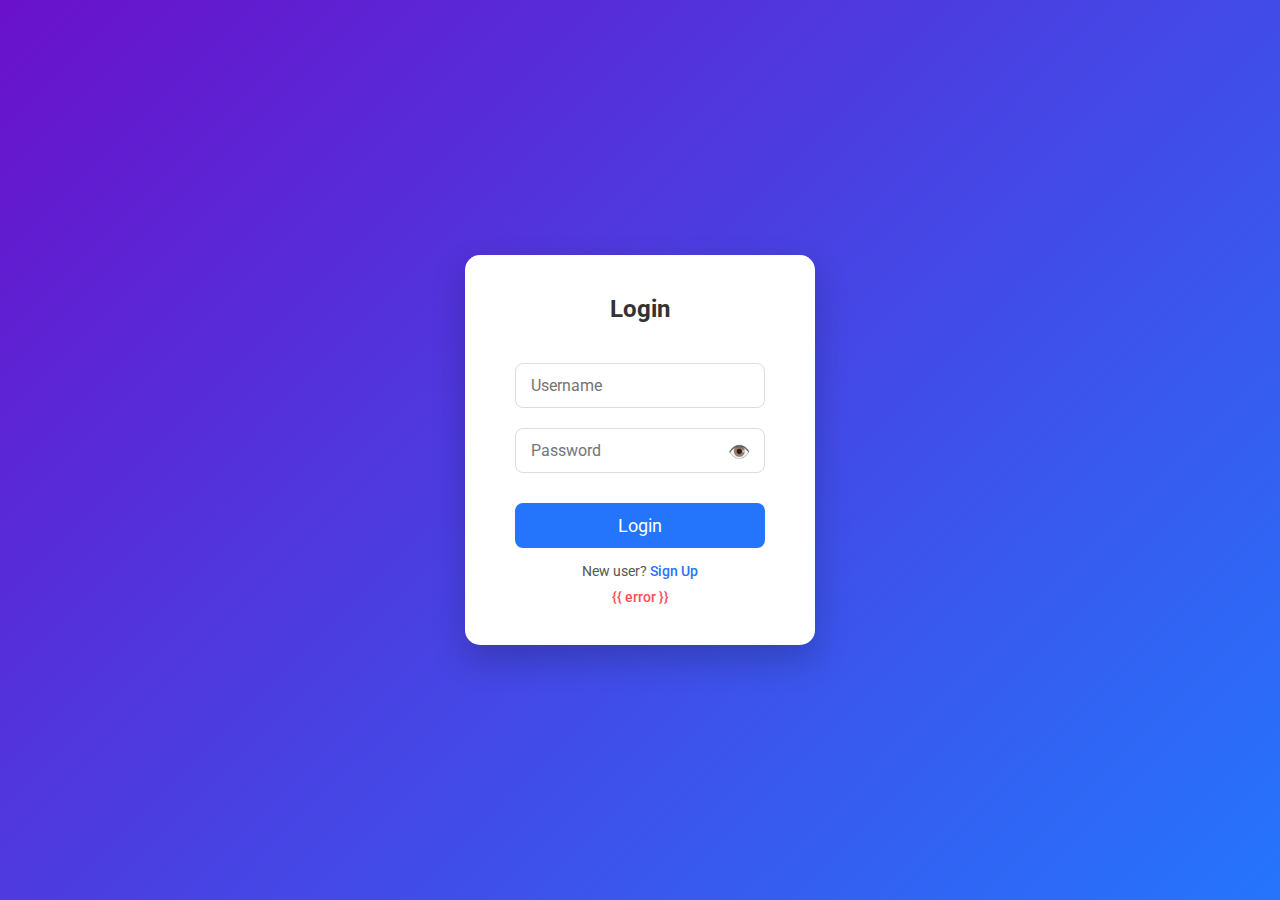
<file: index.html>
<!DOCTYPE html>
<html>
<head>
    <title>Login</title>
    <link rel="stylesheet" href="login.css">
</head>
<body>
    <div class="container">
        <h2>Login</h2>
        <form method="POST">
            <input type="text" name="username" placeholder="Username" required>
            <div class="password-container">
                <input type="password" name="password" placeholder="Password" required>
                <span class="toggle-password">👁️</span>
            </div>
            <button type="submit">Login</button>
        </form>
        <p>New user? <a href="/signup">Sign Up</a></p>
        <p class="error">{{ error }}</p>
    </div>
    <script>
    const toggle = document.querySelector('.toggle-password');
    const password = document.querySelector('input[name="password"]');

    toggle.addEventListener('click', () => {
        if(password.type === 'password') {
            password.type = 'text';
            toggle.textContent = '🙈';
        } else {
            password.type = 'password';
            toggle.textContent = '👁️';
        }
    });
    </script>

</body>
</html>
</file>
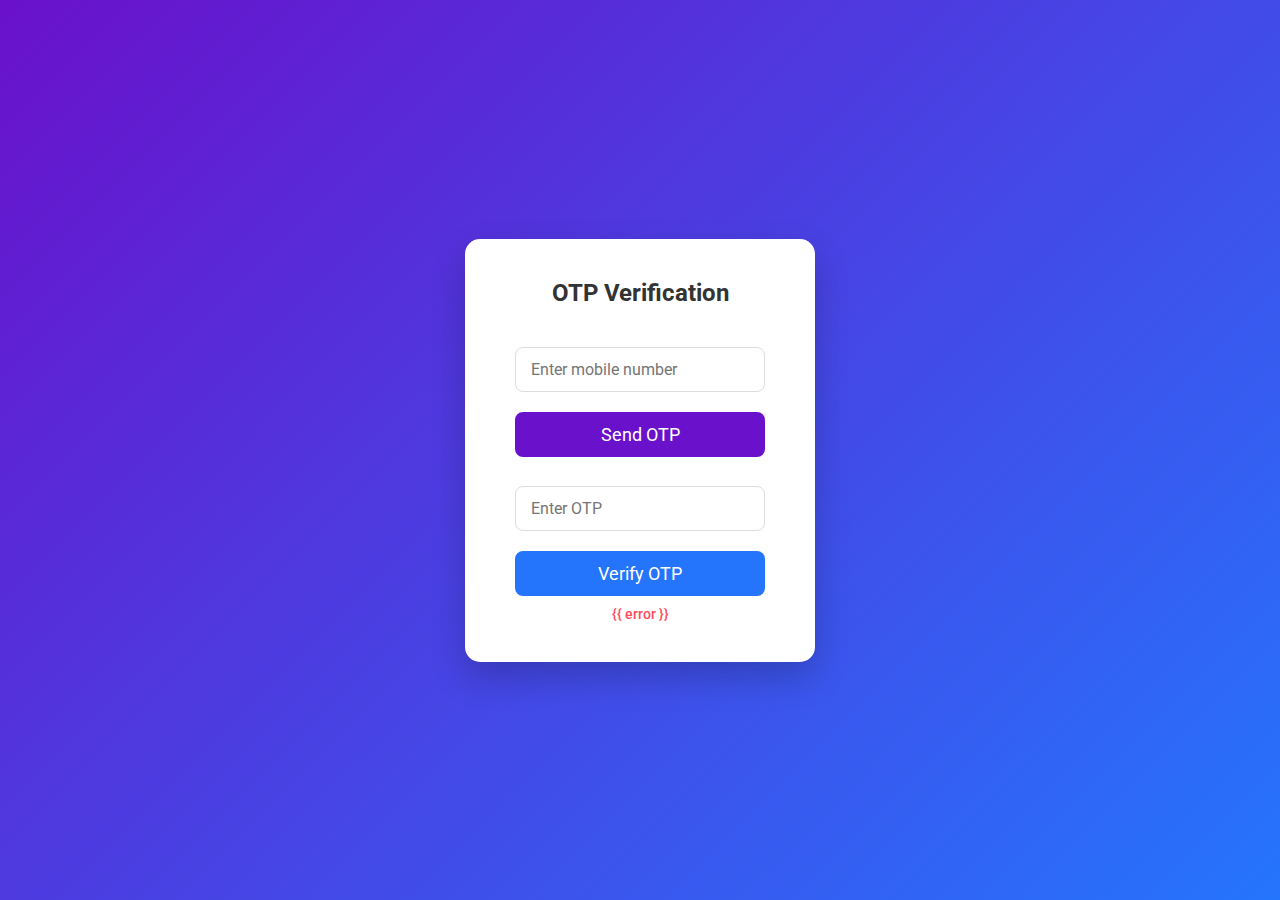
<file: otp.html>
<!DOCTYPE html>
<html>
<head>
    <title>OTP Verification</title>
    <link rel="stylesheet" href="otp.css">
</head>
<body>
    <div class="container">
        <h2>OTP Verification</h2>
        <form method="POST">
            <input type="text" name="mobile" placeholder="Enter mobile number" required>
            <button type="submit" name="send">Send OTP</button>
            <br><br>
            <input type="text" name="otp" placeholder="Enter OTP">
            <button type="submit" name="verify">Verify OTP</button>
        </form>
        <p class="error">{{ error }}</p>
    </div>
</body>
</html>
</file>
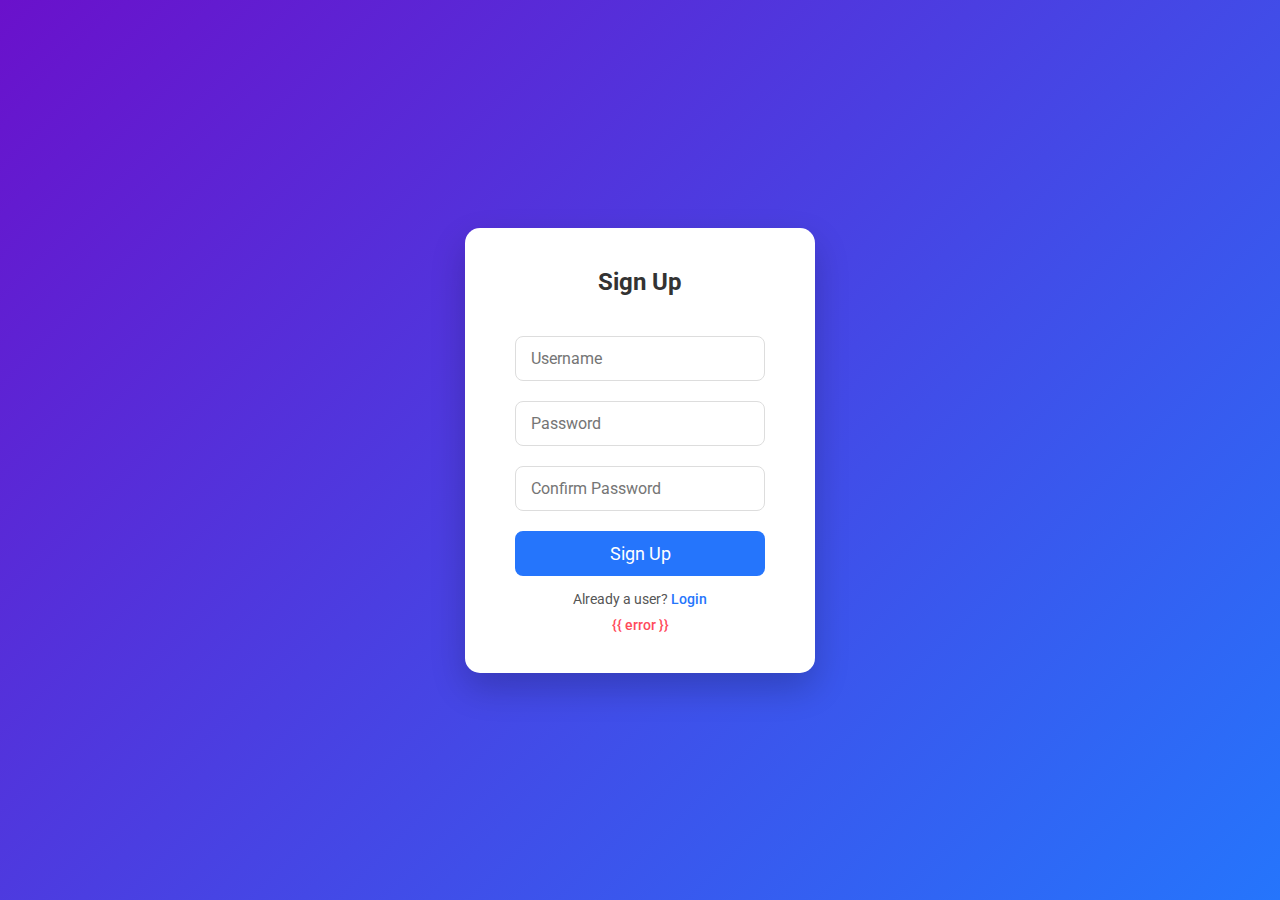
<file: signup.html>
<!DOCTYPE html>
<html>
<head>
    <title>Sign Up</title>
    <link rel="stylesheet" href="signup.css">
</head>
<body>
    <div class="container">
        <h2>Sign Up</h2>
        <form method="POST">
            <input type="text" name="username" placeholder="Username" required>
            <input type="password" name="password" placeholder="Password" required>
            <input type="password" name="confirm" placeholder="Confirm Password" required>
            <button type="submit">Sign Up</button>
        </form>
        <p>Already a user? <a href="/login">Login</a></p>
        <p class="error">{{ error }}</p>
    </div>
</body>
</html>
</file>
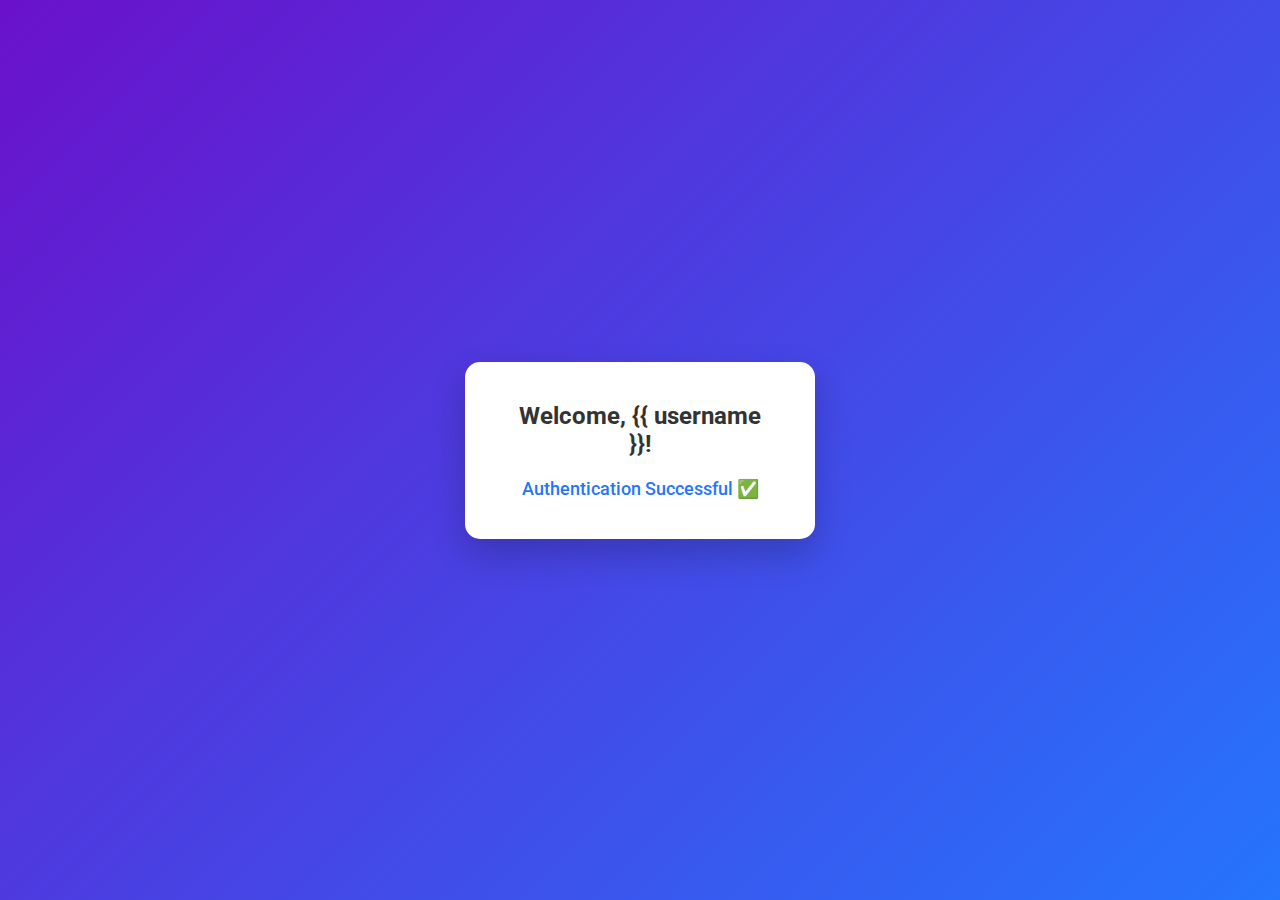
<file: success.html>
<!DOCTYPE html>
<html>
<head>
    <title>Success</title>
    <link rel="stylesheet" href="success.css">
</head>
<body>
    <div class="container">
        <h2>Welcome, {{ username }}!</h2>
        <p>Authentication Successful ✅</p>
    </div>
</body>
</html>
</file>
<file: login.css>
/* login.css */

@import url('https://fonts.googleapis.com/css2?family=Roboto:wght@400;500;700&display=swap');

* {
    margin: 0;
    padding: 0;
    box-sizing: border-box;
    font-family: 'Roboto', sans-serif;
}

body {
    height: 100vh;
    display: flex;
    justify-content: center;
    align-items: center;
    background: linear-gradient(135deg, #6a11cb 0%, #2575fc 100%);
}

.container {
    background-color: #fff;
    padding: 40px 50px;
    border-radius: 15px;
    box-shadow: 0 15px 35px rgba(0,0,0,0.2);
    width: 350px;
    text-align: center;
}

h2 {
    margin-bottom: 30px;
    color: #333;
    font-weight: 700;
}

form input {
    width: 100%;
    padding: 12px 15px;
    margin: 10px 0;
    border: 1px solid #ddd;
    border-radius: 8px;
    outline: none;
    transition: 0.3s;
    font-size: 16px;
}

form input:focus {
    border-color: #2575fc;
    box-shadow: 0 0 8px rgba(37, 117, 252, 0.4);
}

button {
    width: 100%;
    padding: 12px 0;
    margin-top: 20px;
    border: none;
    border-radius: 8px;
    background: #2575fc;
    color: #fff;
    font-size: 18px;
    cursor: pointer;
    transition: 0.3s;
}

button:hover {
    background: #6a11cb;
}

p {
    margin-top: 15px;
    font-size: 14px;
    color: #555;
}

p a {
    color: #2575fc;
    text-decoration: none;
    font-weight: 500;
}

p a:hover {
    text-decoration: underline;
}

.error {
    margin-top: 10px;
    color: #ff4b5c;
    font-weight: 500;
    font-size: 14px;
}
/* Eye icon for password toggle */
.password-container {
    position: relative;
}

.toggle-password {
    position: absolute;
    right: 15px;
    top: 50%;
    transform: translateY(-50%);
    cursor: pointer;
    color: #888;
    font-size: 18px;
    user-select: none;
}
</file>
<file: otp.css>
/* otp.css */

@import url('https://fonts.googleapis.com/css2?family=Roboto:wght@400;500;700&display=swap');

* {
    margin: 0;
    padding: 0;
    box-sizing: border-box;
    font-family: 'Roboto', sans-serif;
}

body {
    height: 100vh;
    display: flex;
    justify-content: center;
    align-items: center;
    background: linear-gradient(135deg, #6a11cb 0%, #2575fc 100%);
}

.container {
    background-color: #fff;
    padding: 40px 50px;
    border-radius: 15px;
    box-shadow: 0 15px 35px rgba(0,0,0,0.2);
    width: 350px;
    text-align: center;
}

h2 {
    margin-bottom: 30px;
    color: #333;
    font-weight: 700;
}

form input {
    width: 100%;
    padding: 12px 15px;
    margin: 10px 0;
    border: 1px solid #ddd;
    border-radius: 8px;
    outline: none;
    transition: 0.3s;
    font-size: 16px;
}

form input:focus {
    border-color: #2575fc;
    box-shadow: 0 0 8px rgba(37, 117, 252, 0.4);
}

button {
    width: 100%;
    padding: 12px 0;
    margin-top: 10px;
    border: none;
    border-radius: 8px;
    background: #2575fc;
    color: #fff;
    font-size: 18px;
    cursor: pointer;
    transition: 0.3s;
}

button[name="send"] {
    background: #6a11cb;
}

button:hover {
    opacity: 0.9;
}

p {
    margin-top: 15px;
    font-size: 14px;
    color: #555;
}

p a {
    color: #2575fc;
    text-decoration: none;
    font-weight: 500;
}

p a:hover {
    text-decoration: underline;
}

.error {
    margin-top: 10px;
    color: #ff4b5c;
    font-weight: 500;
    font-size: 14px;
}
</file>
<file: signup.css>
/* signup.css */

@import url('https://fonts.googleapis.com/css2?family=Roboto:wght@400;500;700&display=swap');

* {
    margin: 0;
    padding: 0;
    box-sizing: border-box;
    font-family: 'Roboto', sans-serif;
}

body {
    height: 100vh;
    display: flex;
    justify-content: center;
    align-items: center;
    background: linear-gradient(135deg, #6a11cb 0%, #2575fc 100%);
}

.container {
    background-color: #fff;
    padding: 40px 50px;
    border-radius: 15px;
    box-shadow: 0 15px 35px rgba(0,0,0,0.2);
    width: 350px;
    text-align: center;
}

h2 {
    margin-bottom: 30px;
    color: #333;
    font-weight: 700;
}

form input {
    width: 100%;
    padding: 12px 15px;
    margin: 10px 0;
    border: 1px solid #ddd;
    border-radius: 8px;
    outline: none;
    transition: 0.3s;
    font-size: 16px;
}

form input:focus {
    border-color: #2575fc;
    box-shadow: 0 0 8px rgba(37, 117, 252, 0.4);
}

button {
    width: 100%;
    padding: 12px 0;
    margin-top: 10px;
    border: none;
    border-radius: 8px;
    background: #2575fc;
    color: #fff;
    font-size: 18px;
    cursor: pointer;
    transition: 0.3s;
}

button:hover {
    opacity: 0.9;
}

p {
    margin-top: 15px;
    font-size: 14px;
    color: #555;
}

p a {
    color: #2575fc;
    text-decoration: none;
    font-weight: 500;
}

p a:hover {
    text-decoration: underline;
}

.error {
    margin-top: 10px;
    color: #ff4b5c;
    font-weight: 500;
    font-size: 14px;
}
</file>
<file: success.css>
/* success.css */

@import url('https://fonts.googleapis.com/css2?family=Roboto:wght@400;500;700&display=swap');

* {
    margin: 0;
    padding: 0;
    box-sizing: border-box;
    font-family: 'Roboto', sans-serif;
}

body {
    height: 100vh;
    display: flex;
    justify-content: center;
    align-items: center;
    background: linear-gradient(135deg, #6a11cb 0%, #2575fc 100%);
}

.container {
    background-color: #fff;
    padding: 40px 50px;
    border-radius: 15px;
    box-shadow: 0 15px 35px rgba(0,0,0,0.2);
    width: 350px;
    text-align: center;
}

h2 {
    margin-bottom: 20px;
    color: #333;
    font-weight: 700;
    font-size: 24px;
}

p {
    font-size: 18px;
    color: #2575fc;
    font-weight: 500;
}
</file>
